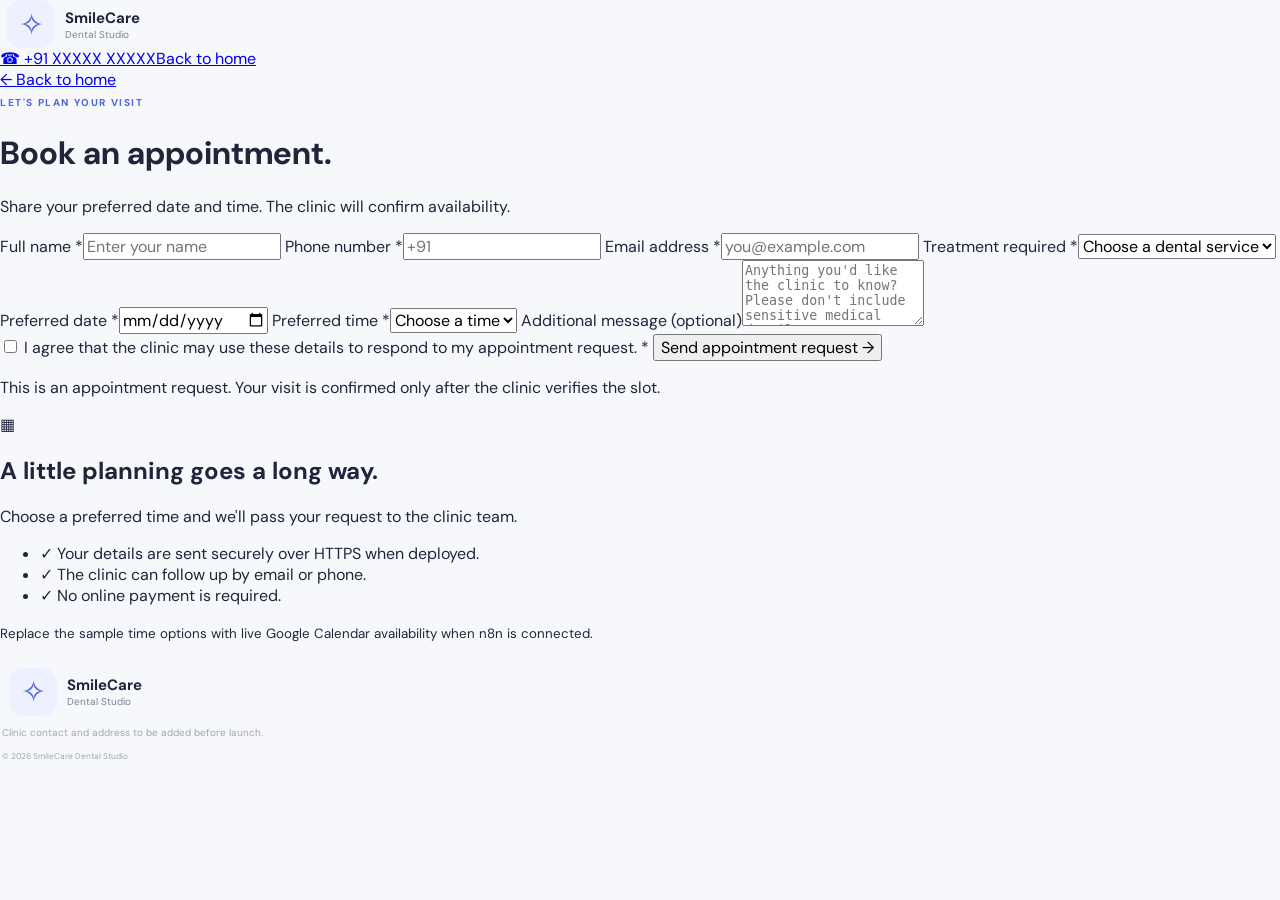
<file: appointment.html>
<!doctype html>
<html lang="en"><head><meta charset="utf-8"><meta name="viewport" content="width=device-width, initial-scale=1"><title>Book an Appointment | SmileCare Dental Studio</title><link rel="preconnect" href="https://fonts.googleapis.com"><link href="https://fonts.googleapis.com/css2?family=DM+Sans:wght@400;500;600;700;800&display=swap" rel="stylesheet"><link rel="stylesheet" href="styles.css"></head>
<body><header class="site-header"><a class="brand" href="index.html"><span class="brand-mark">✧</span><span><b>SmileCare</b><small>Dental Studio</small></span></a><nav class="header-actions"><a class="phone-link" href="tel:+910000000000">☎ <span>+91 XXXXX XXXXX</span></a><a class="button button-small" href="index.html">Back to home</a></nav></header>
<main class="form-page container"><a class="back-link" href="index.html">← Back to home</a><div class="form-intro"><span class="eyebrow">LET'S PLAN YOUR VISIT</span><h1>Book an <span>appointment.</span></h1><p>Share your preferred date and time. The clinic will confirm availability.</p></div>
<div class="form-layout"><form class="form-card" id="appointment-form" data-form="appointment">
  <div class="form-grid"><label class="full">Full name *<input name="name" autocomplete="name" required maxlength="100" placeholder="Enter your name"></label>
  <label>Phone number *<input name="phone" type="tel" autocomplete="tel" required pattern="[0-9+() -]{8,18}" placeholder="+91"></label>
  <label>Email address *<input name="email" type="email" autocomplete="email" required placeholder="you@example.com"></label>
  <label class="full">Treatment required *<select name="service" id="service-select" required><option value="">Choose a dental service</option><option>Teeth Cleaning</option><option>Root Canal</option><option>Dental Implants</option><option>Braces &amp; Aligners</option><option>Teeth Whitening</option><option>Tooth Extraction</option><option>Crowns &amp; Bridges</option><option>Pediatric Dentistry</option><option>Not sure / Consultation</option></select></label>
  <label>Preferred date *<input name="preferredDate" id="preferred-date" type="date" required></label>
  <label>Preferred time *<select name="preferredTime" required><option value="">Choose a time</option><option>09:00–10:00</option><option>10:00–11:00</option><option>11:00–12:00</option><option>12:00–13:00</option><option>15:00–16:00</option><option>16:00–17:00</option><option>17:00–18:00</option></select></label>
  <label class="full">Additional message (optional)<textarea name="message" rows="4" maxlength="1000" placeholder="Anything you'd like the clinic to know? Please don't include sensitive medical details."></textarea></label>
  </div><label class="consent"><input type="checkbox" name="consent" required> I agree that the clinic may use these details to respond to my appointment request. *</label>
  <button class="button form-submit" type="submit">Send appointment request →</button><p class="form-note">This is an appointment request. Your visit is confirmed only after the clinic verifies the slot.</p><div class="form-status" role="status" aria-live="polite"></div>
</form><aside class="form-aside"><div class="aside-icon">▦</div><h2>A little planning goes a long way.</h2><p>Choose a preferred time and we'll pass your request to the clinic team.</p><ul><li>✓ Your details are sent securely over HTTPS when deployed.</li><li>✓ The clinic can follow up by email or phone.</li><li>✓ No online payment is required.</li></ul><small>Replace the sample time options with live Google Calendar availability when n8n is connected.</small></aside></div></main>
<footer class="site-footer"><a class="brand brand-light" href="index.html"><span class="brand-mark">✧</span><span><b>SmileCare</b><small>Dental Studio</small></span></a><p>Clinic contact and address to be added before launch.</p><small>© <span data-year></span> SmileCare Dental Studio</small></footer><script src="config.js"></script><script src="script.js"></script></body></html>
</file>
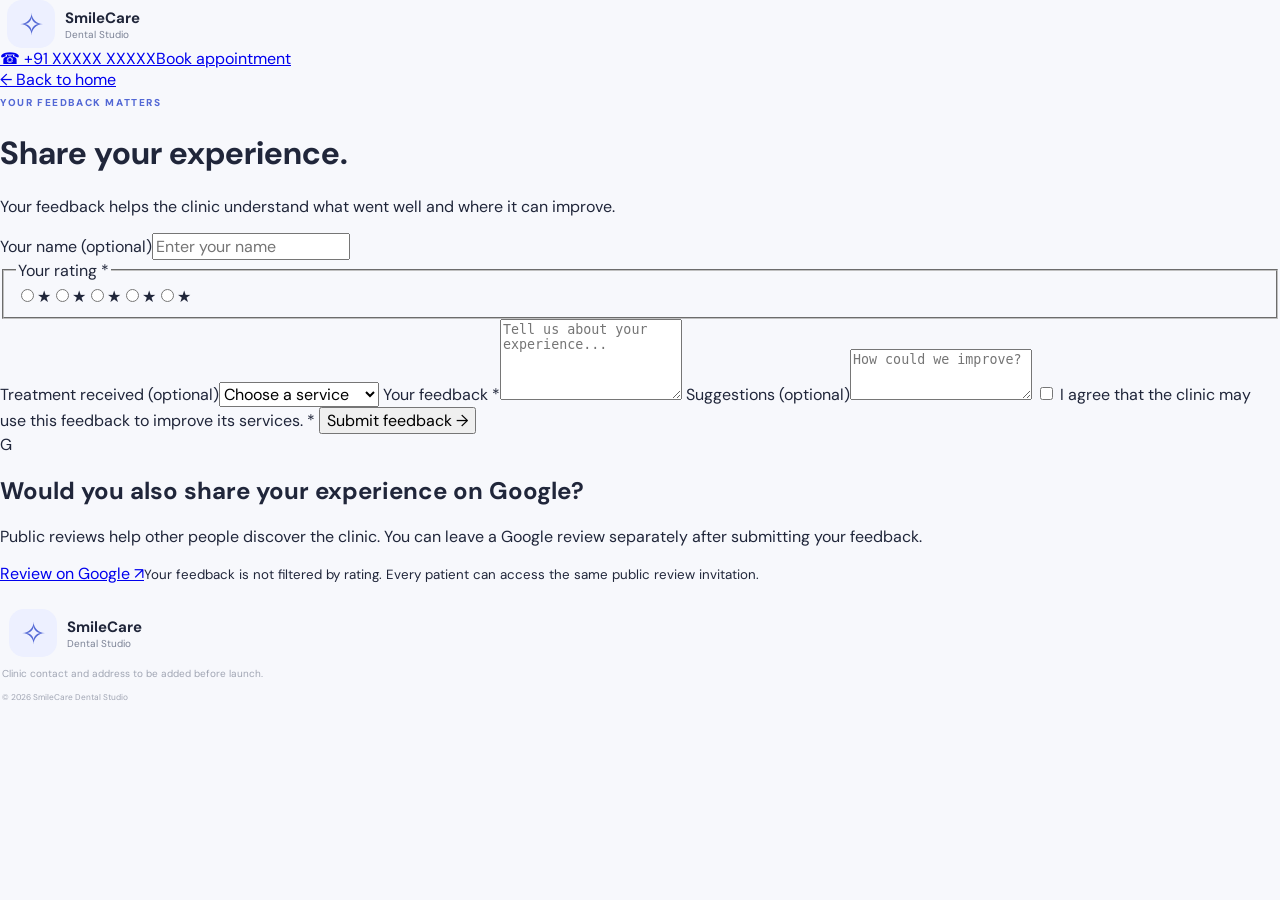
<file: reviews.html>
<!doctype html>
<html lang="en"><head><meta charset="utf-8"><meta name="viewport" content="width=device-width, initial-scale=1"><title>Share Feedback | SmileCare Dental Studio</title><link rel="preconnect" href="https://fonts.googleapis.com"><link href="https://fonts.googleapis.com/css2?family=DM+Sans:wght@400;500;600;700;800&display=swap" rel="stylesheet"><link rel="stylesheet" href="styles.css"></head>
<body><header class="site-header"><a class="brand" href="index.html"><span class="brand-mark">✧</span><span><b>SmileCare</b><small>Dental Studio</small></span></a><nav class="header-actions"><a class="phone-link" href="tel:+910000000000">☎ <span>+91 XXXXX XXXXX</span></a><a class="button button-small" href="appointment.html">Book appointment</a></nav></header>
<main class="form-page container review-page"><a class="back-link" href="index.html">← Back to home</a><div class="form-intro"><span class="eyebrow">YOUR FEEDBACK MATTERS</span><h1>Share your <span>experience.</span></h1><p>Your feedback helps the clinic understand what went well and where it can improve.</p></div>
<div class="form-layout"><form class="form-card" id="review-form" data-form="review">
  <label>Your name (optional)<input name="name" autocomplete="name" maxlength="100" placeholder="Enter your name"></label>
  <fieldset class="rating-field"><legend>Your rating *</legend><div class="star-picker" role="radiogroup" aria-label="Rating from one to five stars"><input type="radio" name="rating" id="star5" value="5" required><label for="star5" title="5 stars">★</label><input type="radio" name="rating" id="star4" value="4"><label for="star4" title="4 stars">★</label><input type="radio" name="rating" id="star3" value="3"><label for="star3" title="3 stars">★</label><input type="radio" name="rating" id="star2" value="2"><label for="star2" title="2 stars">★</label><input type="radio" name="rating" id="star1" value="1"><label for="star1" title="1 star">★</label></div></fieldset>
  <label>Treatment received (optional)<select name="service"><option value="">Choose a service</option><option>Teeth Cleaning</option><option>Root Canal</option><option>Dental Implants</option><option>Braces &amp; Aligners</option><option>Teeth Whitening</option><option>Tooth Extraction</option><option>Crowns &amp; Bridges</option><option>Pediatric Dentistry</option><option>Other</option></select></label>
  <label>Your feedback *<textarea name="feedback" rows="5" required maxlength="2000" placeholder="Tell us about your experience..."></textarea></label>
  <label>Suggestions (optional)<textarea name="suggestions" rows="3" maxlength="1000" placeholder="How could we improve?"></textarea></label>
  <label class="consent"><input type="checkbox" name="consent" required> I agree that the clinic may use this feedback to improve its services. *</label>
  <button class="button form-submit" type="submit">Submit feedback →</button><div class="form-status" role="status" aria-live="polite"></div>
</form><aside class="form-aside google-aside"><div class="google-mark">G</div><h2>Would you also share your experience on Google?</h2><p>Public reviews help other people discover the clinic. You can leave a Google review separately after submitting your feedback.</p><a class="button button-outline" id="google-review-link" href="#" target="_blank" rel="noopener">Review on Google ↗</a><small>Your feedback is not filtered by rating. Every patient can access the same public review invitation.</small></aside></div></main>
<footer class="site-footer"><a class="brand brand-light" href="index.html"><span class="brand-mark">✧</span><span><b>SmileCare</b><small>Dental Studio</small></span></a><p>Clinic contact and address to be added before launch.</p><small>© <span data-year></span> SmileCare Dental Studio</small></footer><script src="config.js"></script><script src="script.js"></script></body></html>
</file>
<file: styles.css>
*{box-sizing:border-box} :root{--ink:#20263a;--muted:#7b8295;--line:#e9ebf2;--bg:#f7f8fc;--blue:#5368d5;--purple:#8765ce} body{margin:0;background:var(--bg);color:var(--ink);font-family:"DM Sans",sans-serif}button,input,select{font:inherit}button{cursor:pointer}.hidden{display:none!important}.login-wrap{min-height:100vh;display:grid;place-items:center;padding:24px;background:radial-gradient(circle at 15% 10%,#e9edff,transparent 36%),var(--bg)}.login-card{width:min(430px,100%);background:white;border:1px solid var(--line);border-radius:24px;padding:38px;box-shadow:0 18px 55px #28345b12}.brand-mark{width:48px;height:48px;border-radius:15px;display:grid;place-items:center;background:#edf0ff;color:var(--blue);font-size:30px}.eyebrow{font-size:10px;letter-spacing:1.6px;font-weight:800;color:var(--blue);margin:18px 0 8px}.login-card h1{font-size:31px;line-height:1.18;margin:0 0 12px}.login-card h1 span{color:var(--blue)}.muted{color:var(--muted);font-size:13px;line-height:1.6}.login-card form{display:grid;gap:16px;margin:25px 0 18px}.login-card label{font-size:12px;font-weight:700;display:grid;gap:8px}.login-card input,.toolbar input,.toolbar select{width:100%;padding:12px 13px;border:1px solid var(--line);border-radius:10px;background:white;outline:none}.login-card input:focus,.toolbar input:focus{border-color:#9ba8f0}.primary{border:0;background:var(--blue);color:white;border-radius:10px;padding:13px 16px;font-weight:700}.full{width:100%}.error{color:#c0394b;font-size:12px;min-height:16px}.app-shell{min-height:100vh;display:flex}.sidebar{width:245px;background:#fff;border-right:1px solid var(--line);padding:25px 17px;display:flex;flex-direction:column;flex-shrink:0}.brand{display:flex;align-items:center;gap:10px;text-decoration:none;color:var(--ink);padding:0 7px}.brand b{display:block;font-size:15px}.brand small{display:block;color:var(--muted);font-size:10px}.brand-mark.small{width:38px;height:38px;font-size:24px}.clinic-label{font-size:9px;letter-spacing:1.3px;color:#a1a6b5;font-weight:800;margin:42px 10px 12px}.sidebar nav{display:grid;gap:6px}.nav-link{border:0;background:transparent;color:#697188;text-align:left;padding:12px;border-radius:10px;font-size:14px;display:flex;gap:12px;align-items:center}.nav-link.active,.nav-link:hover{background:#eff1ff;color:var(--blue);font-weight:700}.sidebar-bottom{margin-top:auto}.staff-chip{display:flex;align-items:center;gap:10px;padding:13px 5px;border-top:1px solid var(--line)}.avatar{width:34px;height:34px;border-radius:50%;display:grid;place-items:center;background:#e9edff;color:var(--blue);font-weight:800}.staff-chip b,.staff-chip small{display:block}.staff-chip b{font-size:12px}.staff-chip small{font-size:10px;color:var(--muted);margin-top:3px}.signout{border:0;background:transparent;color:#737b91;padding:10px 6px;font-size:12px}.main{padding:30px 36px;max-width:1600px;width:100%;margin:auto}.topbar{display:flex;justify-content:space-between;align-items:center;margin-bottom:28px}.topbar .eyebrow{margin:0 0 5px}.topbar h1{margin:0;font-size:27px}.top-actions{display:flex;align-items:center;gap:15px}.today{font-size:12px;color:var(--muted)}.secondary{border:1px solid var(--line);background:#fff;border-radius:9px;padding:10px 13px;color:#555e75;font-size:12px;font-weight:700}.welcome{display:flex;align-items:center;justify-content:space-between;margin-bottom:18px}.welcome h2{font-size:19px;margin:0 0 5px}.welcome p,.panel-head p{margin:0;color:var(--muted);font-size:12px}.live-dot{font-size:11px;color:#299b72;background:#e9f8f1;padding:8px 11px;border-radius:30px}.stats-grid{display:grid;grid-template-columns:repeat(4,1fr);gap:15px;margin-bottom:18px}.stat-card,.panel{background:#fff;border:1px solid var(--line);border-radius:15px;padding:19px}.stat-card p{font-size:12px;color:var(--muted);margin:12px 0 5px}.stat-card strong{font-size:28px;display:block}.stat-card small{font-size:10px;color:#a0a5b3}.stat-icon{width:34px;height:34px;border-radius:10px;display:grid;place-items:center}.blue{background:#edf0ff;color:#5268d8}.violet{background:#f3edff;color:#8765ce}.amber{background:#fff5e5;color:#c58a28}.green{background:#e8f8f0;color:#299b72}.two-col{display:grid;grid-template-columns:1.3fr 1fr;gap:16px}.panel-head{display:flex;align-items:center;justify-content:space-between;margin-bottom:16px}.panel-head h3{font-size:14px;margin:0 0 4px}.text-button{border:0;background:transparent;color:var(--blue);font-size:11px;font-weight:700}.table-wrap{overflow:auto}table{border-collapse:collapse;width:100%;font-size:11px;white-space:nowrap}th{text-align:left;color:#969cad;font-weight:700;font-size:10px;padding:10px;border-bottom:1px solid var(--line)}td{padding:12px 10px;border-bottom:1px solid #f0f1f5;color:#505970}tr:last-child td{border-bottom:0}.status{display:inline-block;border-radius:30px;padding:5px 8px;font-size:10px;background:#f0f2f7;color:#687187}.status.confirmed{background:#e8f8f0;color:#23845f}.status.pending{background:#fff5e5;color:#a87519}.status.cancelled,.status.unavailable{background:#fff0f0;color:#b84b54}.toolbar{display:flex;gap:10px;margin-bottom:15px}.toolbar input{max-width:360px}.toolbar select{max-width:190px}.review-list{display:grid;gap:13px}.review-item{border-bottom:1px solid #f0f1f5;padding-bottom:12px}.review-item:last-child{border:0}.review-item b{font-size:12px}.stars{color:#e3a42b;letter-spacing:2px;font-size:12px}.review-item p{font-size:11px;color:#697188;line-height:1.5;margin:5px 0}.notice{background:#fff7e8;color:#8b641e;padding:12px 15px;border-radius:10px;margin-bottom:18px;font-size:12px}.report-stats{margin-top:10px}footer{color:#a0a5b3;font-size:10px;padding:25px 2px}.empty{padding:22px;text-align:center;color:#9ba1af;font-size:12px}.action-select{padding:6px 8px;border:1px solid var(--line);border-radius:7px;background:white;font-size:10px}
@media(max-width:900px){.sidebar{width:205px}.main{padding:24px 20px}.stats-grid{grid-template-columns:repeat(2,1fr)}.two-col{grid-template-columns:1fr}}@media(max-width:620px){.app-shell{display:block}.sidebar{width:100%;padding:13px 14px;border-right:0;border-bottom:1px solid var(--line)}.sidebar nav{display:flex;overflow:auto;margin-top:13px}.nav-link{white-space:nowrap;padding:9px}.clinic-label,.sidebar-bottom{display:none}.main{padding:21px 14px}.topbar{align-items:flex-start;gap:12px}.top-actions{display:grid;justify-items:end;gap:7px}.today{display:none}.welcome{align-items:flex-start;gap:8px}.live-dot{font-size:9px}.stats-grid{gap:9px}.stat-card{padding:14px}.stat-card strong{font-size:23px}.toolbar{flex-direction:column}.toolbar input,.toolbar select{max-width:none}.login-card{padding:28px 23px}}

/* App-like polish */
button:focus-visible,input:focus-visible,select:focus-visible{outline:3px solid #cbd2ff;outline-offset:2px}
@media(max-width:620px){.topbar h1{font-size:23px}.top-actions{display:flex;flex-wrap:wrap;justify-content:flex-end}.secondary{padding:9px 10px}.sidebar nav{scrollbar-width:none}.sidebar nav::-webkit-scrollbar{display:none}}
</file>
